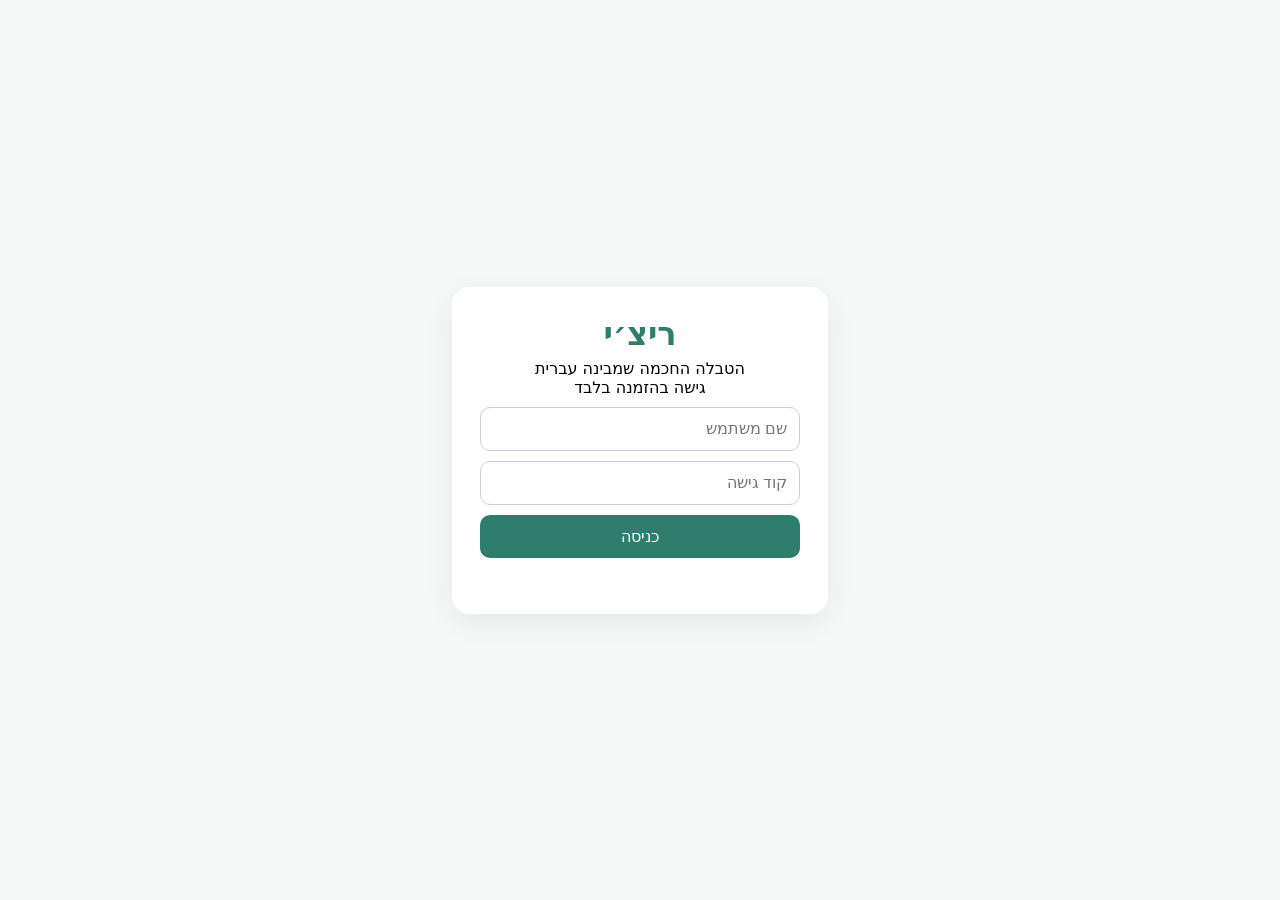
<file: index.html>
<!doctype html><html lang="he" dir="rtl"><head><meta charset="utf-8"><meta name="viewport" content="width=device-width,initial-scale=1"><meta name="robots" content="noindex,nofollow,noarchive"><title>ריצ׳י – גישה בהזמנה</title>
<style>body{font-family:system-ui,Arial;background:#f6f8f7;display:grid;place-items:center;min-height:100vh;margin:0}.c{background:#fff;padding:28px;border-radius:18px;box-shadow:0 8px 30px #0001;text-align:center;max-width:320px;width:90%}h1{color:#2f7d6d;margin:0 0 6px}input,button{width:100%;padding:12px;border-radius:10px;border:1px solid #ccd;font-size:16px;box-sizing:border-box;margin-top:10px}button{background:#2f7d6d;color:#fff;border:0;cursor:pointer}#e{color:#c33;min-height:20px;margin-top:8px}</style></head><body><div class="c"><h1>ריצ׳י</h1><div>הטבלה החכמה שמבינה עברית<br>גישה בהזמנה בלבד</div><input id="u" placeholder="שם משתמש" autocomplete="off"><input id="k" placeholder="קוד גישה" autocomplete="off"><button id="b">כניסה</button><div id="e"></div></div>
<script>
const b64=s=>Uint8Array.from(atob(s),c=>c.charCodeAt(0));
async function go(){const g=await (await fetch('gate.json')).json();const u=document.getElementById('u').value.trim().toLowerCase();const k=document.getElementById('k').value.trim();
const rec=g.users.find(x=>x.user===u);if(!rec){document.getElementById('e').textContent='שם משתמש או קוד לא נכונים';return}
const key=await crypto.subtle.importKey('raw',new TextEncoder().encode(u+':'+k),'PBKDF2',false,['deriveBits']);
const h=new Uint8Array(await crypto.subtle.deriveBits({name:'PBKDF2',salt:b64(rec.salt),iterations:g.it,hash:'SHA-256'},key,256));
if(btoa(String.fromCharCode(...h))===rec.hash){sessionStorage.setItem('richy_ok','1');sessionStorage.setItem('richy_role',rec.role);sessionStorage.setItem('richy_user',u);location.href='app/';}else document.getElementById('e').textContent='שם משתמש או קוד לא נכונים';}
document.getElementById('b').onclick=go;document.getElementById('k').onkeydown=e=>{if(e.key==='Enter')go()};
</script></body></html>
</file>
<file: app/style.css>
*{box-sizing:border-box}body{margin:0;font-family:system-ui,"Segoe UI",Arial,sans-serif;background:#f6f8f7;color:#1d2b28;height:100vh;display:flex;flex-direction:column}
header{display:flex;flex-wrap:wrap;gap:8px;align-items:center;justify-content:space-between;padding:8px 12px;background:#fff;border-bottom:1px solid #dde5e2}
.brand{display:flex;align-items:center;gap:8px;font-size:20px}.brand img{width:30px}.sub{font-size:13px;color:#6b7c78}
.tools,.coltools{display:flex;flex-wrap:wrap;gap:6px;align-items:center}
.coltools{padding:6px 12px;background:#eef4f2;border-bottom:1px solid #dde5e2;font-size:13px}#colLabel{font-weight:600;color:#2f7d6d;margin-left:6px}
button,.btn{border:1px solid #cfdad6;background:#fff;border-radius:8px;padding:6px 10px;cursor:pointer;font:inherit;font-size:14px}
button:hover,.btn:hover{background:#f0f6f4}.accent{background:#2f7d6d!important;color:#fff;border-color:#2f7d6d}
main{flex:1;display:flex;min-height:0}#gridWrap{flex:1;overflow:auto;padding:8px}
table{border-collapse:collapse;background:#fff;font-size:14px}td,th{border:1px solid #dde5e2;min-width:90px;padding:4px 6px;height:28px;white-space:nowrap}
th{background:#f0f4f3;position:sticky;top:0;cursor:pointer;z-index:1}th .l{font-size:10px;color:#94a3a0;display:block}
td.rn,th.rn{min-width:36px;background:#f0f4f3;color:#8a9a96;text-align:center;font-size:12px;cursor:pointer}
td:focus{outline:2px solid #2f7d6d;outline-offset:-2px}.selc{background:#e3f1ec!important}.selr td.rn{background:#cfe7df}
td.num{text-align:left;direction:ltr}#filterNote{font-size:13px;color:#a45a00;margin-bottom:4px}
aside#chat{width:380px;max-width:100%;display:flex;flex-direction:column;background:#fff;border-right:1px solid #dde5e2}
.chathead{padding:10px;font-weight:700;display:flex;justify-content:space-between;border-bottom:1px solid #eee}.demo{font-weight:400;font-size:13px}
.privacy{font-size:12px;background:#fff8e6;color:#7a5b00;padding:6px 10px}
#msgs{flex:1;overflow:auto;padding:10px;display:flex;flex-direction:column;gap:8px}
.m{padding:8px 10px;border-radius:12px;max-width:92%;font-size:14px;line-height:1.5;white-space:pre-wrap}.m.u{background:#2f7d6d;color:#fff;align-self:flex-start}.m.a{background:#f0f4f3;align-self:flex-end}
.ops{font-size:12px;color:#53635f;margin:6px 0;padding-right:16px}.m .row{display:flex;gap:6px;margin-top:6px}
#attached{font-size:12px;padding:0 10px;display:flex;flex-wrap:wrap;gap:4px}#attached span{background:#eef4f2;border-radius:6px;padding:2px 6px}
#chatForm{display:flex;gap:6px;padding:8px;border-top:1px solid #eee;align-items:flex-end}#prompt{flex:1;font:inherit;border:1px solid #cfdad6;border-radius:8px;padding:6px;resize:none}
footer{display:flex;gap:4px;padding:6px 10px;background:#fff;border-top:1px solid #dde5e2;overflow-x:auto}
footer button.on{background:#2f7d6d;color:#fff}
@media(max-width:800px){main{flex-direction:column}aside#chat{width:100%;height:55vh;border-right:0;border-top:1px solid #dde5e2}aside#chat.hide{display:none}.sub{display:none}}
aside#chat.hide{display:none}
</file>
